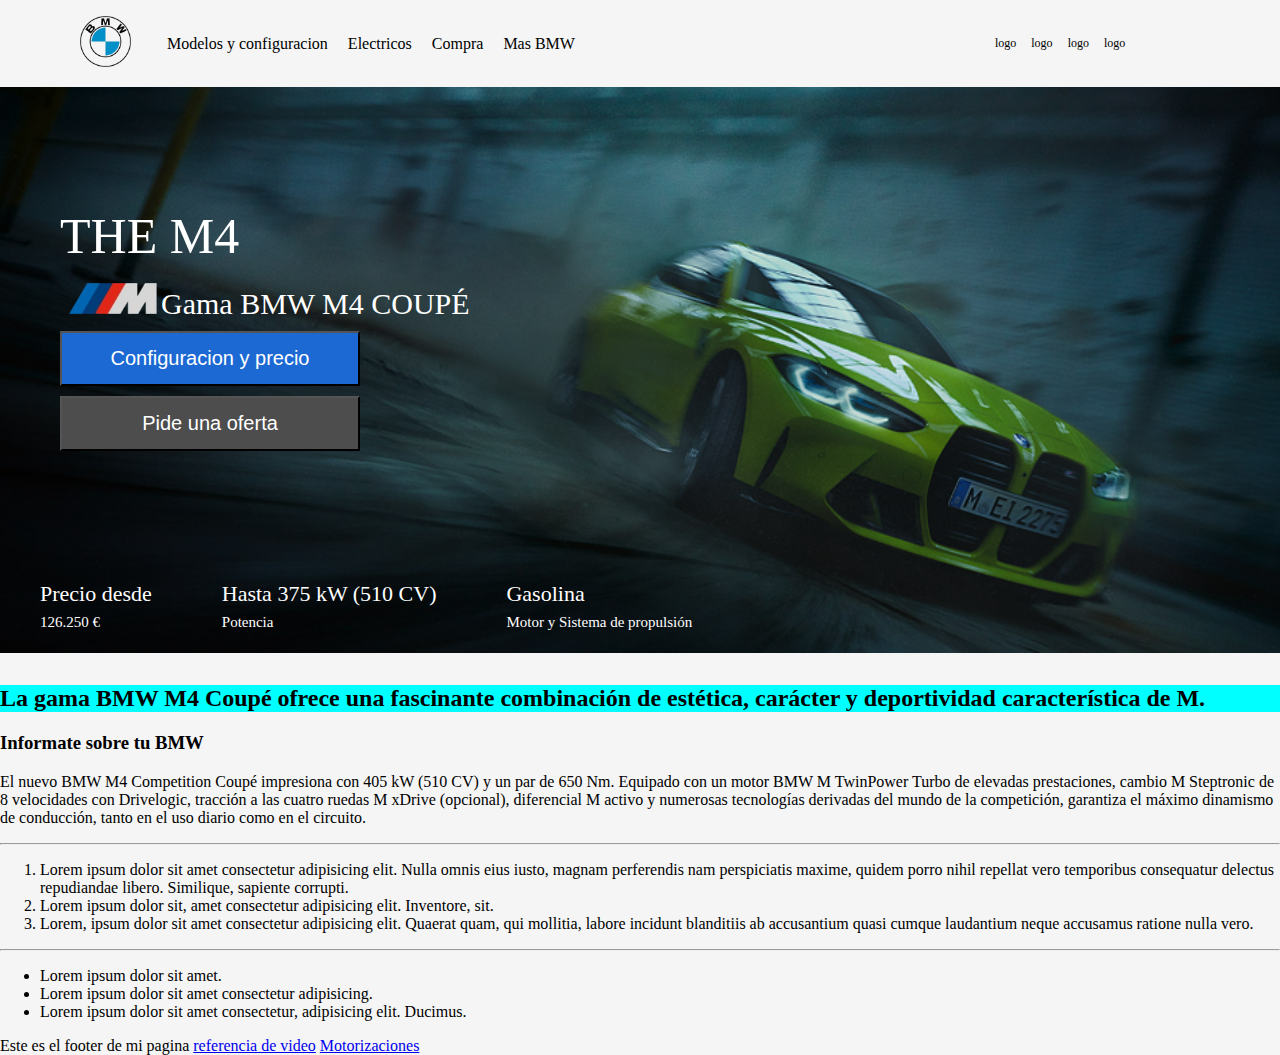
<file: index.html>
<!DOCTYPE html>
<html lang="en">
<head>
    <meta charset="UTF-8">
    <meta name="viewport" content="width=device-width, initial-scale=1.0">
    <link rel="stylesheet" href="estilo.css">
    <title>Document</title>
</head>
<body>

    <header>
        
        <div class="header">   
            <span><img src="logoBMW.png" alt="logoBMW" id="logoHeader"></span>
            <span>Modelos y configuracion</span>
            <span>Electricos</span>
            <span>Compra</span>
            <span>Mas BMW</span>
            
            <div id="logosHeader">
                <span>logo</span>
                <span>logo</span>
                <span>logo</span>
                <span>logo</span>            
            </div>
        </div> 

        <div class="imagenPrincipal">
            <img src="./M4.png" alt="imagen del main" id="idImagenPrincipal">
           
            <div class="panelOpciones"> 
                <span id="titulo">THE M4</span>
                <span id="subtitulo">
                    <img src="Mperformance.png" alt="">Gama BMW M4 COUPÉ
                </span>
                <span><button id="boton1">Configuracion y precio</button></span>
                <span><button id="boton2">Pide una oferta</button></span>
            </div>

            <div class="subPanel">
                <span>Precio desde <br><span class="pequeño">126.250 €</span></span>
                <span>Hasta 375 kW (510 CV) <br><span class="pequeño">Potencia</span></span>
                <span>Gasolina <br><span class="pequeño">Motor y Sistema de propulsión</span></span>
            </div>
        </div> 

</header>

<main>


    <section>
        <article>
            <h2>La gama BMW M4 Coupé ofrece una fascinante combinación de estética, carácter y deportividad característica de M.</h2>
            <h3>Informate sobre tu BMW</h3>

            <p>El nuevo BMW M4 Competition Coupé impresiona con 405 kW (510 CV) y un par de 650 Nm. Equipado con un motor BMW M TwinPower Turbo de elevadas prestaciones, cambio M Steptronic de 8 velocidades con Drivelogic, tracción a las cuatro ruedas M xDrive (opcional), diferencial M activo y numerosas tecnologías derivadas del mundo de la competición, garantiza el máximo dinamismo de conducción, tanto en el uso diario como en el circuito.</p>
        </article>
        <hr>
        <article>
            <div>
                <ol>
                    <li>Lorem ipsum dolor sit amet consectetur adipisicing elit. Nulla omnis eius iusto, magnam perferendis nam perspiciatis maxime, quidem porro nihil repellat vero temporibus consequatur delectus repudiandae libero. Similique, sapiente corrupti.</li>
                    <li>Lorem ipsum dolor sit, amet consectetur adipisicing elit. Inventore, sit.</li>
                    <li>Lorem, ipsum dolor sit amet consectetur adipisicing elit. Quaerat quam, qui mollitia, labore incidunt blanditiis ab accusantium quasi cumque laudantium neque accusamus ratione nulla vero.</li>
                </ol>
            </div>    
        </article>
        <hr>
        <article>    
            <div>
                <ul>
                    <li>Lorem ipsum dolor sit amet.</li>
                    <li>Lorem ipsum dolor sit amet consectetur adipisicing.</li>
                    <li>Lorem ipsum dolor sit amet consectetur, adipisicing elit. Ducimus.</li>
                </ul>
            </div>    
        </article>    
    </section>
</main>

<footer>
    Este es el footer de mi pagina
    <a href="https://www.youtube.com/watch?v=jm4m4iRC-fU">referencia de video</a>
    <a href="motorizaciones.html">Motorizaciones</a>
</footer>
</body>
</html>
</file>
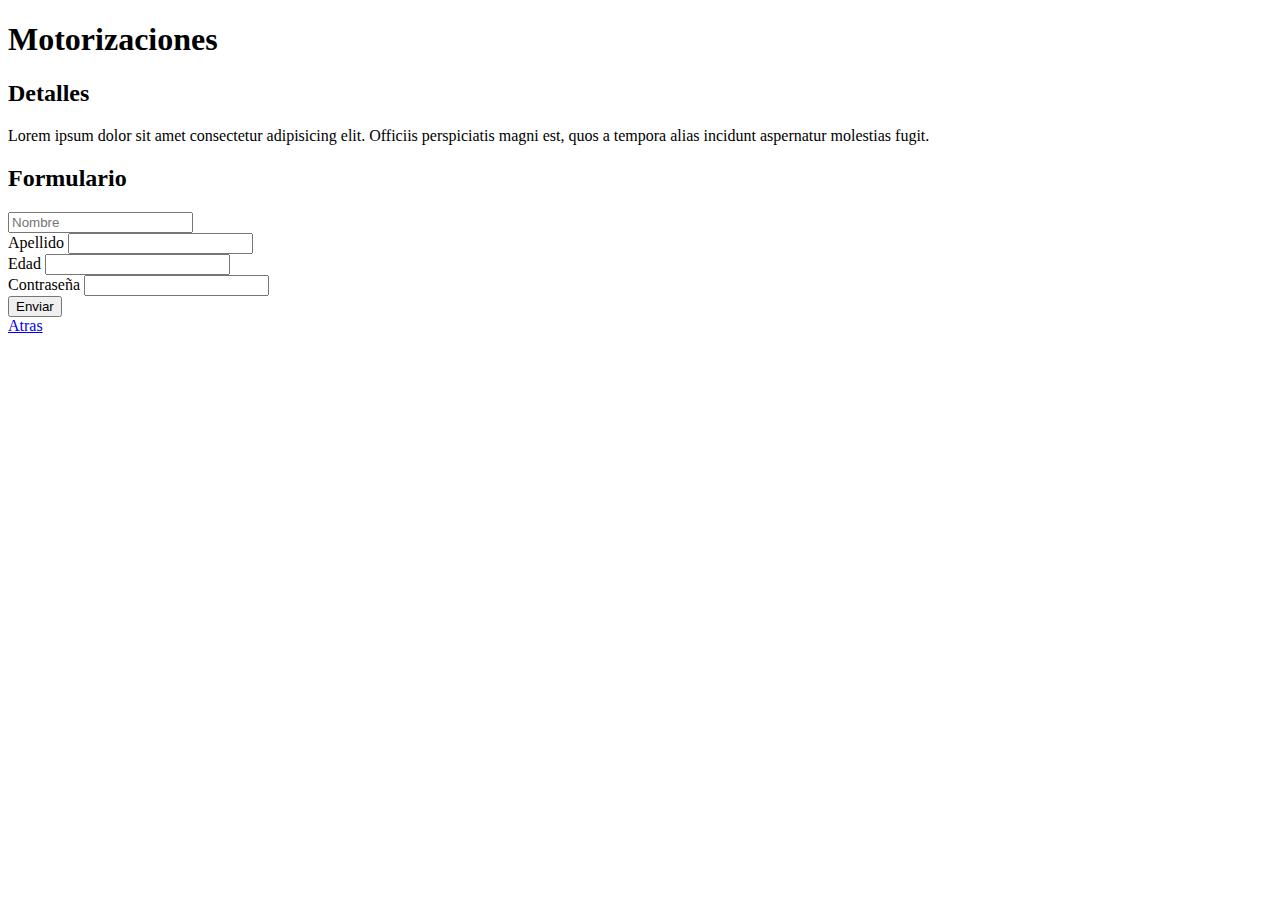
<file: motorizaciones.html>
<!DOCTYPE html>
<html lang="en">
<head>
    <meta charset="UTF-8">
    <meta name="viewport" content="width=device-width, initial-scale=1.0">
    <title>Document</title>
</head>
<body>
    <header>
        <h1>Motorizaciones</h1>
    </header>
    <main>
        <div>
            <h2>Detalles</h2>
            <p>Lorem ipsum dolor sit amet consectetur adipisicing elit. Officiis perspiciatis magni est, quos a tempora alias incidunt aspernatur molestias fugit.</p>
        </div>
        <div>
            <h2>Formulario</h2>
            <form>
                <div>
                    <input type="text" name="nombre" placeholder="Nombre">
                </div>
                <div>
                    <label for="apellido">Apellido</label>
                    <input type="text" name="apellido">
                </div>
                <div>
                    <label for="edad">Edad</label>
                    <input type="number" name="edad">
                </div>
                <div>
                    <label for="contraseña">Contraseña</label>
                    <input type="password" name="constraseña">
                </div>
                <button>Enviar</button>
            </form>
        </div>
    </main>
    <footer>
        <div><a href="index.html">Atras</a></div>
    </footer>
</body>
</html>
</file>
<file: estilo.css>
body{
    background-color: whitesmoke;
    margin: 0;
    padding: 0;
}

#logoHeader{
    width: 83px;
    transition: 2s;
}
#logoHeader:hover{
    background-color: chartreuse;
}
.header{
    display: flex;
    gap: 20px;
    align-items: center;
    padding: 0px 4em;
}

#logosHeader{
    gap: 15px;
    display: flex;
    font-size: 12px;
    margin-left: 400px;
}

h2{
    background-color: aqua;
}

.panel{
    font-size: 20px;  
}

#principal{
    font-size: 30px;
}

.imagenPrincipal{
    width: 100%;
    height: 90%;
    margin-top: 0em;
    margin-bottom: 2em;
    display: flex;
    position: relative;
}

#idImagenPrincipal{
    width: 100%;
    height: 90%;
}



.panelOpciones{
position: absolute;
display: flex;
flex-direction: column;
align-items: flex-start;
align-content: center;
gap: 10px;
color: white;
top: 120px;
left: 60px;
}

#titulo{
    font-size: 50px;
}

#subtitulo{
    font-size: 30px;
    display: inline-flex;
    align-items: flex-end;
    gap: 1px;
}

#subtitulo img {
  width: 100px;                 
  height: auto;
}

#boton1{
    color: white;
    background-color: rgba(28,105,212,255);
    font-size: 20px;
    width: 300px;
    height: 55px;
}

#boton2{
    color: white;
    background-color: #4d4d4d;
    font-size: 20px;
    width: 300px;
    height: 55px;
}

.subPanel{
    font-size: 22px;
    display: flex;
    position: absolute;
    color: white;
    gap: 70px;
    align-content: center;
    bottom: 20px;
    left: 40px;
}

.pequeño{
    font-size: 15px;
}
</file>
